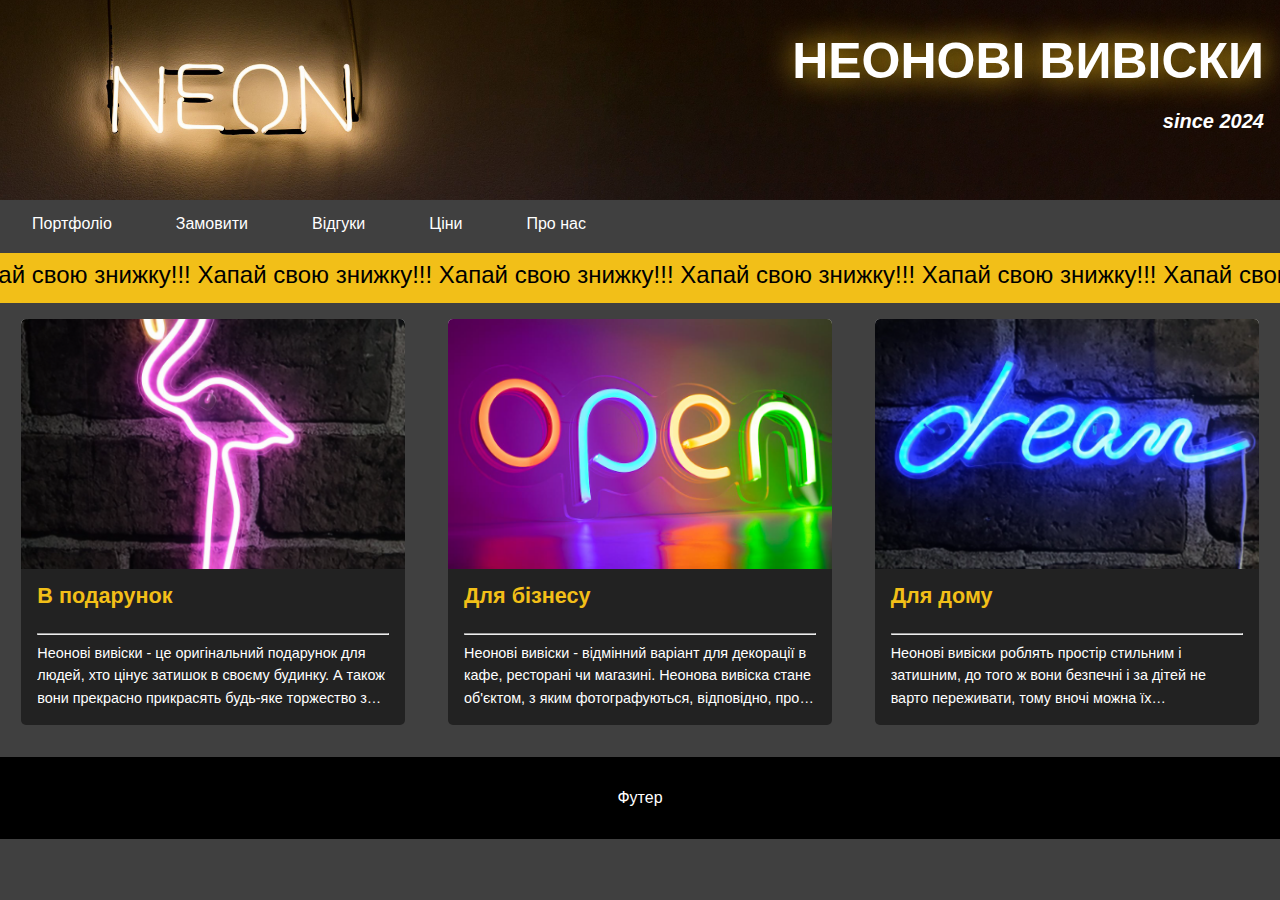
<file: index.html>
<!DOCTYPE html>
<html>
<head>
	<meta charset="utf-8">
	<meta name="viewport" content="width=device-width, initial-scale=1">
	<title>Neon Store</title>
	<!--<link href="https://cdn.jsdelivr.net/npm/bootstrap@5.3.2/dist/css/bootstrap.min.css" rel="stylesheet" integrity="sha384-T3c6CoIi6uLrA9TneNEoa7RxnatzjcDSCmG1MXxSR1GAsXEV/Dwwykc2MPK8M2HN" crossorigin="anonymous">-->
	<link rel="stylesheet" type="text/css" href="css/style.css">
	<script defer type="text/javascript" src="app/script.js"></script>
</head>
<body>
	<div class="container">
		<header class="header">
			<h1 class="header__title">Неонові вивіски</h1>
			<h3 class="header__title1">since 2024</h3>
		</header>
		<nav class="sort" id="sort">
			<div class="burger" onclick="toggleMobileMenu()">
				<div class="burger__bar"></div>
				<div class="burger__bar"></div>
				<div class="burger__bar"></div>
			</div>
			<a class="sort__item" href="portfolio.html">Портфоліо</a>
			<a class="sort__item" href="blog.html">Замовити</a>
			<a class="sort__item" href="response.html">Відгуки</a>
			<a class="sort__item" href="cooperation.html">Ціни</a>
			<a class="sort__item" href="about.html">Про нас</a>
		</nav>
		<main class="content">
			<article class="slide">
    			<div class="text" onclick="showDiscountAlert()">Хапай свою знижку!!! Хапай свою знижку!!! Хапай свою знижку!!! Хапай свою знижку!!! Хапай свою знижку!!! Хапай свою знижку!!! Хапай свою знижку!!! Хапай свою знижку!!! Хапай свою знижку!!! Хапай свою знижку!!! Хапай свою знижку!!! Хапай свою знижку!!! Хапай свою знижку!!! Хапай свою знижку!!! Хапай свою знижку!!! Хапай свою знижку!!! Хапай свою знижку!!! Хапай свою знижку!!! Хапай свою знижку!!! Хапай свою знижку!!! Хапай свою знижку!!! Хапай свою знижку!!! Хапай свою знижку!!! Хапай свою знижку!!! Хапай свою знижку!!! Хапай свою знижку!!! Хапай свою знижку!!! Хапай свою знижку!!! Хапай свою знижку!!! Хапай свою знижку!!!</div>
			</article>
			<article class="card">
				<header class="card__header1"></header>
				<section class="card__content">
					<p><h2 class="card__title">В подарунок</h2></p>
					<hr>
					<p>Неонові вивіски - це оригінальний подарунок для людей, хто цінує затишок в своєму будинку. А також вони прекрасно прикрасять будь-яке торжество з фотозоні.</p>
				</section>
			</article>
			<article class="card">
				<header class="card__header2"></header>
				<section class="card__content">
					<p><h2 class="card__title">Для бізнесу</h2></p>
					<hr>
					<p>Неонові вивіски - відмінний варіант для декорації в кафе, ресторані чи магазині. Неонова вивіска стане об'єктом, з яким фотографуються, відповідно, про вас більше дізнаються!</p>
				</section>
			</article>
			<article class="card">
				<header class="card__header3"></header>
				<section class="card__content">
					<p><h2 class="card__title">Для дому</h2></p>
					<hr>
					<p>Неонові вивіски роблять простір стильним і затишним, до того ж вони безпечні і за дітей не варто переживати, тому вночі можна їх використовувати в якості свічника в дитячій кімнаті.</p>
				</section>
			</article>
		</main>
		<footer class="footer">Футер</footer>
	</div>
	<script type="text/javascript">
		const nav = document.getElementById('sort');

		function toggleMobileMenu() {
			nav.classList.toggle('open');
		}
	</script>
</body>
</html>
</file>
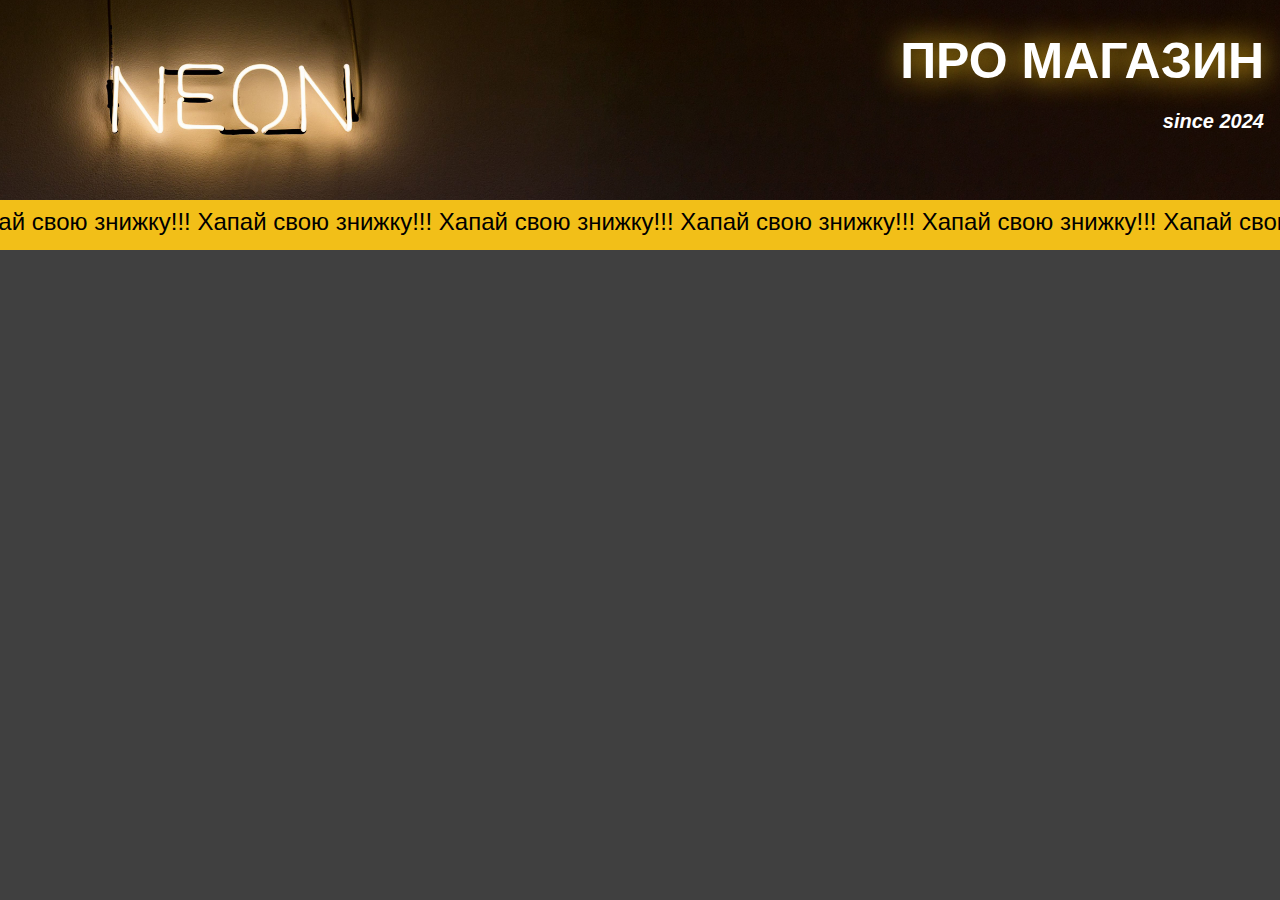
<file: about.html>
<!DOCTYPE html>
<html>
<head>
	<meta charset="utf-8">
	<meta name="viewport" content="width=device-width, initial-scale=1">
	<title>Про нас</title>
	<link rel="stylesheet" type="text/css" href="css/about.css">
	<link rel="stylesheet" type="text/css" href="css/style.css">
	<script defer type="text/javascript" src="app/script.js"></script>
</head>
<body>
	<div class="container">
		<header class="header">
			<h1 class="header__title">Про магазин</h1>
			<h3 class="header__title1">since 2024</h3>
		</header>
	</div>
	<article class="slide">
    	<div class="text" onclick="showDiscountAlert()">Хапай свою знижку!!! Хапай свою знижку!!! Хапай свою знижку!!! Хапай свою знижку!!! Хапай свою знижку!!! Хапай свою знижку!!! Хапай свою знижку!!! Хапай свою знижку!!! Хапай свою знижку!!! Хапай свою знижку!!! Хапай свою знижку!!! Хапай свою знижку!!! Хапай свою знижку!!! Хапай свою знижку!!! Хапай свою знижку!!! Хапай свою знижку!!! Хапай свою знижку!!! Хапай свою знижку!!! Хапай свою знижку!!! Хапай свою знижку!!! Хапай свою знижку!!! Хапай свою знижку!!! Хапай свою знижку!!! Хапай свою знижку!!! Хапай свою знижку!!! Хапай свою знижку!!! Хапай свою знижку!!! Хапай свою знижку!!! Хапай свою знижку!!! Хапай свою знижку!!!</div>
	</article>
	<br>
	<iframe width="560" height="315" src="https://www.youtube.com/embed/4K0B_WV1dv0" frameborder="0" allowfullscreen></iframe>
</body>
</html>
</file>
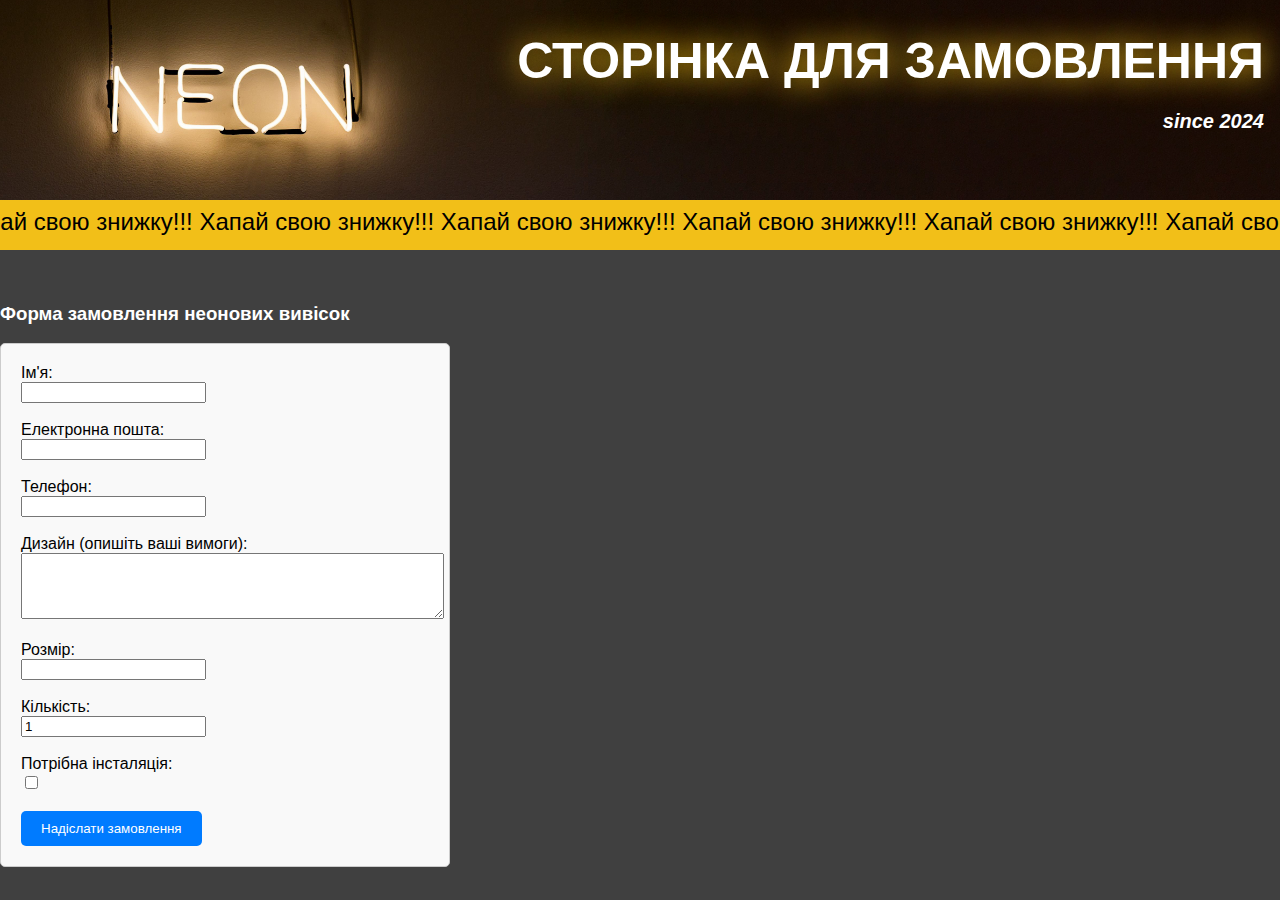
<file: blog.html>
<!DOCTYPE html>
<html>
<head>
	<meta charset="utf-8">
	<meta name="viewport" content="width=device-width, initial-scale=1">
	<title>Замовлення</title>
	<link rel="stylesheet" type="text/css" href="css/blog.css">
    <link rel="stylesheet" type="text/css" href="css/style.css">
    <script defer type="text/javascript" src="app/script.js"></script>
</head>
<body>
	<div class="container">
		<header class="header">
			<h2 class="header__title">Сторінка для замовлення</h2>
			<h3 class="header__title1">since 2024</h3>
		</header>
	</div>
    <article class="slide">
        <div class="text" onclick="showDiscountAlert()">Хапай свою знижку!!! Хапай свою знижку!!! Хапай свою знижку!!! Хапай свою знижку!!! Хапай свою знижку!!! Хапай свою знижку!!! Хапай свою знижку!!! Хапай свою знижку!!! Хапай свою знижку!!! Хапай свою знижку!!! Хапай свою знижку!!! Хапай свою знижку!!! Хапай свою знижку!!! Хапай свою знижку!!! Хапай свою знижку!!! Хапай свою знижку!!! Хапай свою знижку!!! Хапай свою знижку!!! Хапай свою знижку!!! Хапай свою знижку!!! Хапай свою знижку!!! Хапай свою знижку!!! Хапай свою знижку!!! Хапай свою знижку!!! Хапай свою знижку!!! Хапай свою знижку!!! Хапай свою знижку!!! Хапай свою знижку!!! Хапай свою знижку!!! Хапай свою знижку!!!</div>
    </article>
	<br>
	 <h3>Форма замовлення неонових вивісок</h3>
    <form class="form" action="mail/submit_order.php" method="post">
        <label class="label" for="name">Ім'я:</label><br>
        <input class="input" type="text" id="name" name="name" required><br><br>

        <label class="label" for="email">Електронна пошта:</label><br>
        <input class="input" type="email" id="email" name="email" required><br><br>

        <label class="label" for="phone">Телефон:</label><br>
        <input class="input" type="tel" id="phone" name="phone" required><br><br>

        <label class="label" for="design">Дизайн (опишіть ваші вимоги):</label><br>
        <textarea class="textarea" id="design" name="design" rows="4" cols="50"></textarea><br><br>

        <label class="label" for="size">Розмір:</label><br>
        <input class="input" type="text" id="size" name="size"><br><br>

        <label class="label" for="quantity">Кількість:</label><br>
        <input class="input" type="number" id="quantity" name="quantity" min="1" value="1"><br><br>

        <label class="label" for="installation">Потрібна інсталяція:</label><br>
        <input class="input" type="checkbox" id="installation" name="installation"><br><br>

        <input class="input" type="submit" value="Надіслати замовлення">
    </form>
    <br>
</body>
</html>
</file>
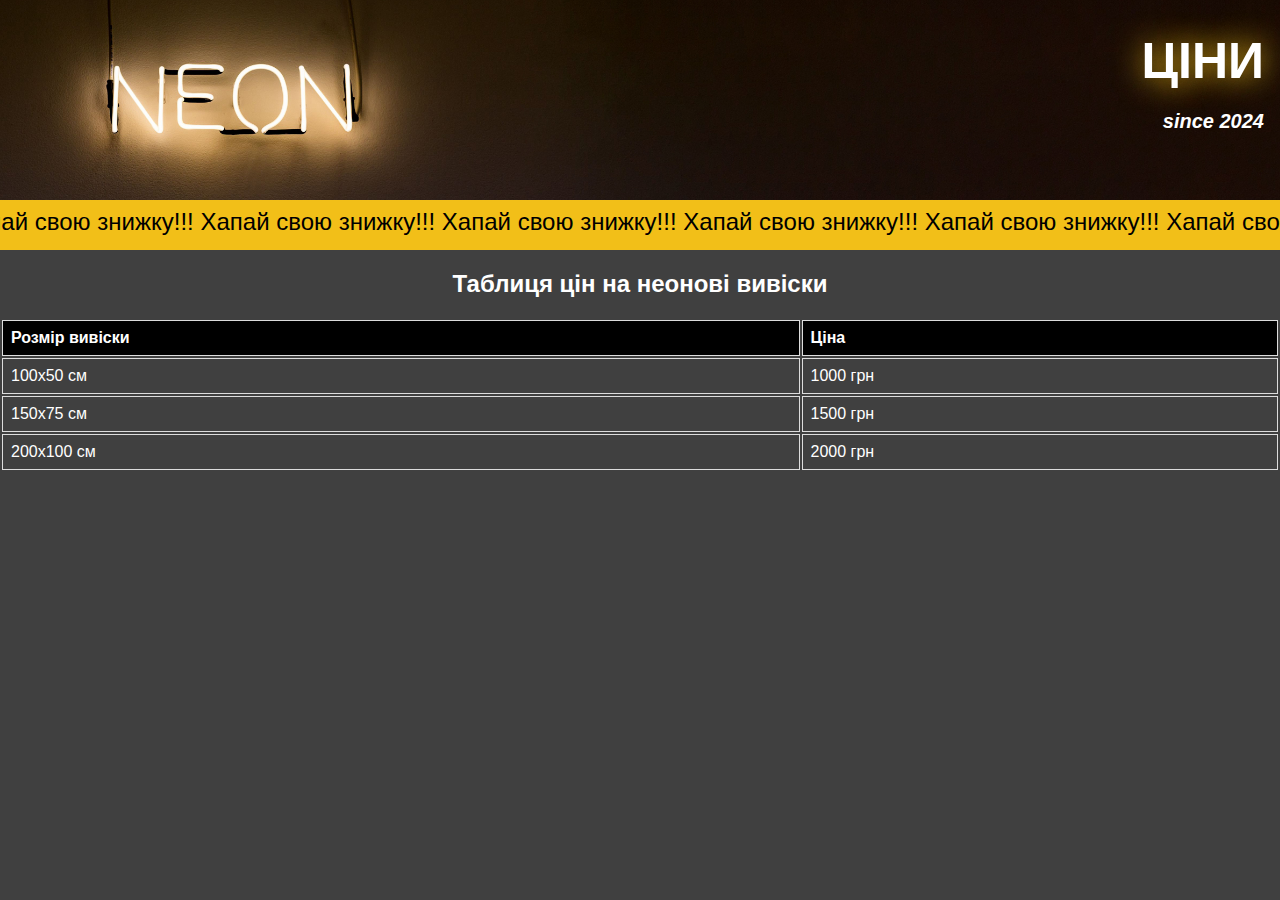
<file: cooperation.html>
<!DOCTYPE html>
<html>
<head>
	<meta charset="utf-8">
	<meta name="viewport" content="width=device-width, initial-scale=1">
	<title>Ціни</title>
	<link rel="stylesheet" type="text/css" href="css/cooperation.css">
  <link rel="stylesheet" type="text/css" href="css/style.css">
  <script defer type="text/javascript" src="app/script.js"></script>
</head>
<body>
	<div class="container">
		<header class="header">
			<h1 class="header__title">Ціни</h1>
			<h3 class="header__title1">since 2024</h3>
		</header>
	</div>
  <article class="slide">
    <div class="text" onclick="showDiscountAlert()">Хапай свою знижку!!! Хапай свою знижку!!! Хапай свою знижку!!! Хапай свою знижку!!! Хапай свою знижку!!! Хапай свою знижку!!! Хапай свою знижку!!! Хапай свою знижку!!! Хапай свою знижку!!! Хапай свою знижку!!! Хапай свою знижку!!! Хапай свою знижку!!! Хапай свою знижку!!! Хапай свою знижку!!! Хапай свою знижку!!! Хапай свою знижку!!! Хапай свою знижку!!! Хапай свою знижку!!! Хапай свою знижку!!! Хапай свою знижку!!! Хапай свою знижку!!! Хапай свою знижку!!! Хапай свою знижку!!! Хапай свою знижку!!! Хапай свою знижку!!! Хапай свою знижку!!! Хапай свою знижку!!! Хапай свою знижку!!! Хапай свою знижку!!! Хапай свою знижку!!!</div>
  </article>
	<h2 class="h2">Таблиця цін на неонові вивіски</h2>
<table class="table">
  <tr>
    <th class="thead">Розмір вивіски</th>
    <th class="thead">Ціна</th>
  </tr>
  <tr>
    <td class="td">100x50 см</td>
    <td class="td">1000 грн</td>
  </tr>
  <tr>
    <td class="td">150x75 см</td>
    <td class="td">1500 грн</td>
  </tr>
  <tr>
    <td class="td">200x100 см</td>
    <td class="td">2000 грн</td>
  </tr>
</table>
</body>
</html>
</file>
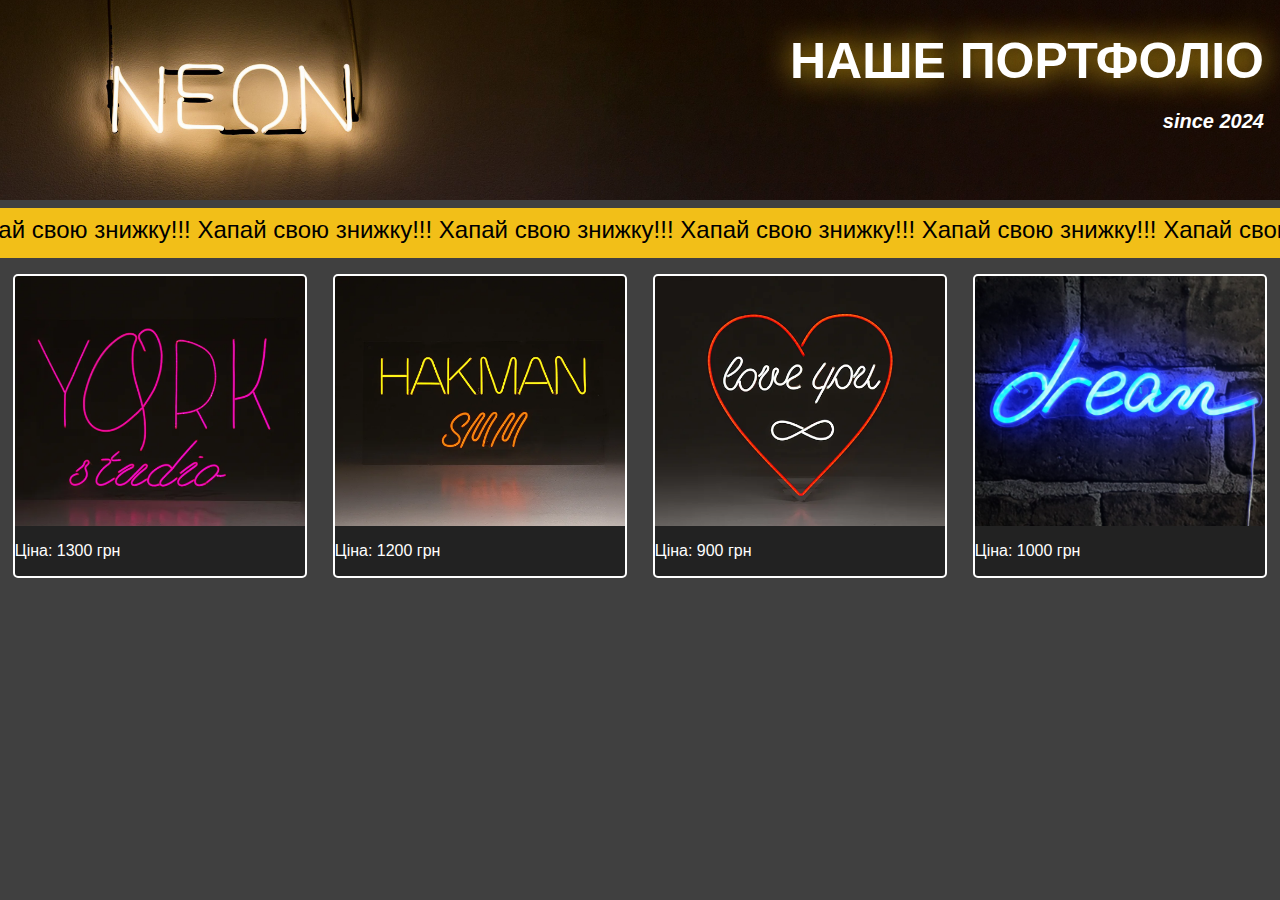
<file: portfolio.html>
<!DOCTYPE html>
<html>
<head>
	<meta charset="utf-8">
	<meta name="viewport" content="width=device-width, initial-scale=1">
	<title>Портфоліо</title>
	<link rel="stylesheet" type="text/css" href="css/portfolio.css">
	<script defer type="text/javascript" src="app/script.js"></script>
</head>
<body>
	<div class="container">
		<header class="header">
			<h1 class="header__title">Наше портфоліо</h1>
			<h3 class="header__title1">since 2024</h3>
		</header>
		<main class="content">
		<article class="slide">
    		<div class="text" onclick="showDiscountAlert()">Хапай свою знижку!!! Хапай свою знижку!!! Хапай свою знижку!!! Хапай свою знижку!!! Хапай свою знижку!!! Хапай свою знижку!!! Хапай свою знижку!!! Хапай свою знижку!!! Хапай свою знижку!!! Хапай свою знижку!!! Хапай свою знижку!!! Хапай свою знижку!!! Хапай свою знижку!!! Хапай свою знижку!!! Хапай свою знижку!!! Хапай свою знижку!!! Хапай свою знижку!!! Хапай свою знижку!!! Хапай свою знижку!!! Хапай свою знижку!!! Хапай свою знижку!!! Хапай свою знижку!!! Хапай свою знижку!!! Хапай свою знижку!!! Хапай свою знижку!!! Хапай свою знижку!!! Хапай свою знижку!!! Хапай свою знижку!!! Хапай свою знижку!!! Хапай свою знижку!!!</div>
		</article>
		<article class="card">
			<header class="card__header1"></header>
			<section class="card__content">
				<p>Ціна: 1300 грн</p>
			</section>
		</article>
		<article class="card">
			<header class="card__header2"></header>
			<section class="card__content">
				<p>Ціна: 1200 грн</p>
			</section>
		</article>
		<article class="card">
			<header class="card__header3"></header>
			<section class="card__content">
				<p>Ціна: 900 грн</p>
			</section>
		</article>
		<article class="card">
			<header class="card__header4"></header>
			<section class="card__content">
				<p>Ціна: 1000 грн</p>
			</section>
		</article>
		</main>
	</div>
</body>
</html>
</file>
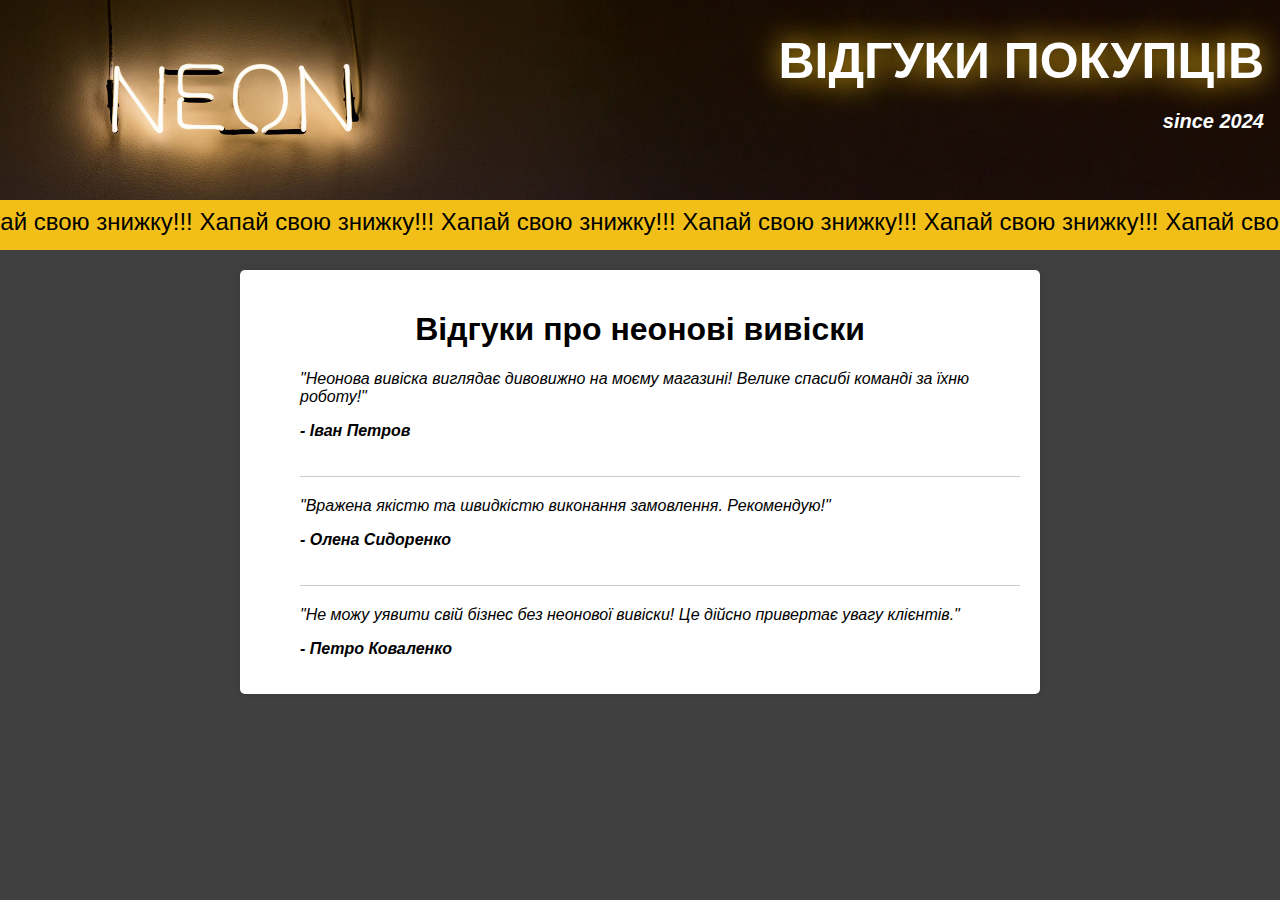
<file: response.html>
<!DOCTYPE html>
<html>
<head>
	<meta charset="utf-8">
	<meta name="viewport" content="width=device-width, initial-scale=1">
	<title>Відгуки</title>
	<link rel="stylesheet" type="text/css" href="css/response.css">
    <link rel="stylesheet" type="text/css" href="css/style.css">
    <script defer type="text/javascript" src="app/script.js"></script>
</head>
<body>
	<div class="container">
		<header class="header">
			<h1 class="header__title">Відгуки покупців</h1>
			<h3 class="header__title1">since 2024</h3>
		</header>
	</div>
    <article class="slide">
        <div class="text" onclick="showDiscountAlert()">Хапай свою знижку!!! Хапай свою знижку!!! Хапай свою знижку!!! Хапай свою знижку!!! Хапай свою знижку!!! Хапай свою знижку!!! Хапай свою знижку!!! Хапай свою знижку!!! Хапай свою знижку!!! Хапай свою знижку!!! Хапай свою знижку!!! Хапай свою знижку!!! Хапай свою знижку!!! Хапай свою знижку!!! Хапай свою знижку!!! Хапай свою знижку!!! Хапай свою знижку!!! Хапай свою знижку!!! Хапай свою знижку!!! Хапай свою знижку!!! Хапай свою знижку!!! Хапай свою знижку!!! Хапай свою знижку!!! Хапай свою знижку!!! Хапай свою знижку!!! Хапай свою знижку!!! Хапай свою знижку!!! Хапай свою знижку!!! Хапай свою знижку!!! Хапай свою знижку!!!</div>
    </article>
	<div class="container1">
        <h1 class="h1">Відгуки про неонові вивіски</h1>
        <ul>
            <li class="testimonial">
                <p>"Неонова вивіска виглядає дивовижно на моєму магазині! Велике спасибі команді за їхню роботу!"</p>
                <p class="author">- Іван Петров</p>
            </li>
            <li class="testimonial">
                <p>"Вражена якістю та швидкістю виконання замовлення. Рекомендую!"</p>
                <p class="author">- Олена Сидоренко</p>
            </li>
            <li class="testimonial">
                <p>"Не можу уявити свій бізнес без неонової вивіски! Це дійсно привертає увагу клієнтів."</p>
                <p class="author">- Петро Коваленко</p>
            </li>
        </ul>
    </div>
</body>
</html>
</file>
<file: css/style.css>
@charset "UTF-8";
* {
  box-sizing: border-box;
}

body {
  margin: 0;
  padding: 0;
  font-family: Helvetica, sans-serif;
  color: white;
  background-color: rgb(64, 64, 64);
}

.container {
  display: grid;
  grid-template-columns: 25% auto;
  grid-template-rows: 200px;
  grid-auto-rows: auto;
  grid-template-areas: "hd hd" "nav nav" "main main" "footer footer";
}

.header {
  grid-area: hd;
  padding: 16px;
  background-image: url("../images/header.jpg");
  background-position: center left;
  background-size: cover;
  background-repeat: no-repeat;
}

.header__title {
  text-transform: uppercase;
  text-shadow: 0px 0px 30px rgb(242, 191, 24);
  color: white;
  font-size: 50px;
  margin-bottom: 0px;
  margin-top: 16px;
  text-align: right;
}

.header__title1 {
  color: white;
  margin-right: 0px;
  text-align: right;
  font-style: italic;
  font-size: 20px;
  text-align: right;
}

.sort {
  grid-area: nav;
  display: flex;
}

.sort__label,
.sort__item {
  padding: 0 32px;
  line-height: 3rem;
  text-decoration: none;
  color: white;
  border-bottom: 5px solid transparent;
}

.sort__item:hover {
  background-color: #0F0D0E;
  border-bottom-color: rgb(242, 191, 24);
  color: rgb(242, 191, 24);
}

.sort__item:active{
  background-color: #FFFFFF;
  border-bottom-color: rgb(242, 191, 24);
  color: rgb(0, 0, 0);
}

.slide {
  width: 100%;
  height: 50px;
  background-color: rgb(242, 191, 24);
  margin-bottom: 16px;
  overflow: hidden;
  position: relative;
}
.text {
  position: absolute;
  white-space: nowrap;
  margin-top: 8px;
  font-size: 24px;
  color: black;
  cursor: pointer;
}

.content {
  grid-area: main;
  display: flex;
  justify-content: space-around;
  flex-wrap: wrap;
}

.card {
  width: 30%;
  height: auto;
  overflow: hidden;
  margin-bottom: 32px;
  background-color: #222;
  -webkit-border-radius: 5px;
  -moz-border-radius: 5px;
  -ms-border-radius: 5px;
  border-radius: 5px;
  overflow: hidden;
  transition: box-shadow 0.25s transform 0.25s;
}

.card:hover {
  box-shadow: 0 0.5rem 0.5rem -0.4rem rgb(242, 191, 24);
  transform: translateY(-0.25rem);
}

.card__header1 {
  position: relative;
  height: 250px;
  overflow: hidden;
  background-color: #FFFFFF;
  background-image: url("../images/card3.PNG");
  background-position: center center;
  background-size: cover;
  background-repeat: no-repeat;
  padding: 0px;
}

.card__header2 {
  position: relative;
  height: 250px;
  overflow: hidden;
  background-color: #FFFFFF;
  background-image: url("../images/card2.PNG");
  background-position: center center;
  background-size: cover;
  background-repeat: no-repeat;
  padding: 0px;
}

.card__header3 {
  position: relative;
  height: 250px;
  overflow: hidden;
  background-color: #FFFFFF;
  background-image: url("../images/card1.PNG");
  background-position: center center;
  background-size: cover;
  background-repeat: no-repeat;
  padding: 0px;
}

.card__title {
  margin-top: 0;
  left: 16px;
  bottom: 32px;
  font-weight: 900;
  color: rgb(242, 191, 24);
}

.card__info {
  left: 16px;
  bottom: 16px;
}

.card__content {
  padding: 16px;
  font-size: 0.9rem;
  line-height: 1.4rem;
}

.card__content p {
  margin: 0;
  overflow: hidden;
  display: -webkit-box;
  -webkit-line-clamp: 3;
  -webkit-box-orient: vertical;
}

.footer {
  grid-area: footer;
  padding: 32px;
  background-color: rgb(0, 0, 0);
  text-align: center;
}

.burger {
  display: none;
}

.burger__bar {
  width: 25px;
  height: 3px;
  margin: 5px auto;
  background-color: white;
}

@media only screen and (max-width: 768px) {
  .container {
    grid-template-columns: auto;
    grid-template-rows: 100px;
    grid-template-areas: "hd hd" "nav nav" "main main" "footer footer";
  }
  .header {
    font-size: 20px;
    padding: 0;
  }
  .header__title {
    font-size: 20px;
    margin-bottom: 0px;
    margin-right: 10px;
    margin-top: 20px;
  }
  .header__title1 {
    margin-right: 10px;
    font-size: 10px;
  }
  .sort {
    padding: 16px;
    flex-direction: column;
    align-items: flex-start;
    height: fit-content;
  }
  .sort .sort__label,
  .sort .sort__item {
    display: none;
  }
  .sort.open .sort__label,
  .sort.open .sort__item {
    display: block;
    width: 100%;
    padding: 0;
  }
  .sidebar {
    display: none;
  }
  .card {
    width: 60%;
    margin: 0 5px 5px 5px;
  }
  .burger {
    display: inline-block;
  }
}

/*# sourceMappingURL=style.css.map */
</file>
<file: css/about.css>
@charset "UTF-8";
* {
  box-sizing: border-box;
}

body {
  margin: 0;
  padding: 0;
  background-color: rgb(64, 64, 64);
}

.container {
  display: grid;
  grid-template-columns: 25% auto;
  grid-template-rows: 200px;
  grid-auto-rows: auto;
  grid-template-areas: "hd hd" "main main" "footer footer";
  font-family: Helvetica, sans-serif;
}

.header {
  grid-area: hd;
  padding: 16px;
  background-image: url("../images/header.jpg");
  background-position: center left;
  background-size: cover;
  background-repeat: no-repeat;
}

.header__title {
  text-transform: uppercase;
  text-shadow: 0px 0px 30px rgb(242, 191, 24);
  color: white;
  font-size: 50px;
  margin-bottom: 0px;
  margin-top: 16px;
  text-align: right;
  font-family: Helvetica, sans-serif;
}

.header__title1 {
  color: white;
  margin-right: 0px;
  text-align: right;
  font-style: italic;
  font-size: 20px;
  text-align: right;
  font-family: Helvetica, sans-serif;
  color: white;
}
</file>
<file: css/blog.css>
@charset "UTF-8";
* {
  box-sizing: border-box;
}

body {
  margin: 0;
  padding: 0;
  font-family: Helvetica, sans-serif;
  color: white;
  background-color: rgb(64, 64, 64);
}

.container {
  display: grid;
  grid-template-columns: 25% auto;
  grid-template-rows: 200px;
  grid-auto-rows: auto;
  grid-template-areas: "hd hd" "main main" "footer footer";
}

.header {
  grid-area: hd;
  padding: 16px;
  background-image: url("../images/header.jpg");
  background-position: center left;
  background-size: cover;
  background-repeat: no-repeat;
}

.header__title {
  text-transform: uppercase;
  text-shadow: 0px 0px 30px rgb(242, 191, 24);
  color: white;
  font-size: 40px;
  margin-bottom: 0px;
  margin-top: 16px;
  text-align: right;
}

.header__title1 {
  color: white;
  margin-right: 0px;
  text-align: right;
  font-style: italic;
  font-size: 20px;
  text-align: right;
}

.form {
  width: 450px;
  padding: 20px;
  border: 1px solid #ccc;
  border-radius: 5px;
  background-color: #f9f9f9;
}
.label,
.input,
.textarea {
  color: black;
}
.input[type="submit"] {
  background-color: #007bff;
  color: #fff;
  border: none;
  padding: 10px 20px;
  border-radius: 5px;
  cursor: pointer;
}
.input[type="submit"]:hover {
  background-color: #0056b3;
}
</file>
<file: css/cooperation.css>
@charset "UTF-8";
* {
  box-sizing: border-box;
}

body {
  margin: 0;
  padding: 0;
  font-family: Helvetica, sans-serif;
  color: white;
  background-color: rgb(64, 64, 64);
}

.container {
  display: grid;
  grid-template-columns: 25% auto;
  grid-template-rows: 200px;
  grid-auto-rows: auto;
  grid-template-areas: "hd hd" "main main" "footer footer";
}

.header {
  grid-area: hd;
  padding: 16px;
  background-image: url("../images/header.jpg");
  background-position: center left;
  background-size: cover;
  background-repeat: no-repeat;
}

.header__title {
  text-transform: uppercase;
  text-shadow: 0px 0px 30px rgb(242, 191, 24);
  color: white;
  font-size: 40px;
  margin-bottom: 0px;
  margin-top: 16px;
  text-align: right;
}

.header__title1 {
  color: white;
  margin-right: 0px;
  text-align: right;
  font-style: italic;
  font-size: 20px;
  text-align: right;
}

.h2{
  text-align: center;
}
.table {
  width: 100%;
  margin-bottom: 20px;
}
.thead, 
.td {
  padding: 8px;
  text-align: left;
  border: 1px solid #ddd;
}
.thead {
  background-color: black;
}
</file>
<file: css/portfolio.css>
@charset "UTF-8";
* {
  box-sizing: border-box;
}

body {
  margin: 0;
  padding: 0;
  font-family: Helvetica, sans-serif;
  color: white;
  background-color: rgb(64, 64, 64);
}

.container {
  display: grid;
  grid-template-columns: 25% auto;
  grid-template-rows: 200px;
  grid-auto-rows: auto;
  grid-template-areas: "hd hd" "main main" "footer footer";
}

.content {
  grid-area: main;
  display: flex;
  justify-content: space-around;
  flex-wrap: wrap;
  padding-top: 8px;
}

.header {
  grid-area: hd;
  padding: 16px;
  background-image: url("../images/header.jpg");
  background-position: center left;
  background-size: cover;
  background-repeat: no-repeat;
}

.header__title {
  text-transform: uppercase;
  text-shadow: 0px 0px 30px rgb(242, 191, 24);
  color: white;
  font-size: 50px;
  margin-bottom: 0px;
  margin-top: 16px;
  text-align: right;
}

.header__title1 {
  color: white;
  margin-right: 0px;
  text-align: right;
  font-style: italic;
  font-size: 20px;
  text-align: right;
}

.slide {
  width: 100%;
  height: 50px;
  background-color: rgb(242, 191, 24);
  margin-bottom: 16px;
  overflow: hidden;
  position: relative;
}
.text {
  position: absolute;
  white-space: nowrap;
  margin-top: 8px;
  font-size: 24px;
  color: black;
  cursor: pointer;
}

.card {
  width: 23%;
  height: auto;
  overflow: hidden;
  margin-bottom: 32px;
  background-color: #222;
  -webkit-border-radius: 5px;
  -moz-border-radius: 5px;
  -ms-border-radius: 5px;
  border-radius: 5px;
  overflow: hidden;
  transition: box-shadow 0.25s transform 0.25s;
  border: 2px solid white;
}

.card:hover {
  box-shadow: 0 0.5rem 0.5rem -0.4rem rgb(242, 191, 24);
  transform: translateY(-0.25rem);
}

.card__header1 {
  position: relative;
  height: 250px;
  overflow: hidden;
  background-color: #FFFFFF;
  background-image: url("../images/portfolio1.PNG");
  background-position: center center;
  background-size: cover;
  background-repeat: no-repeat;
}

.card__header2 {
  position: relative;
  height: 250px;
  overflow: hidden;
  background-color: #FFFFFF;
  background-image: url("../images/portfolio2.PNG");
  background-position: center center;
  background-size: cover;
  background-repeat: no-repeat;
}

.card__header3 {
  position: relative;
  height: 250px;
  overflow: hidden;
  background-color: #FFFFFF;
  background-image: url("../images/portfolio3.PNG");
  background-position: center center;
  background-size: cover;
  background-repeat: no-repeat;
}

.card__header4 {
  position: relative;
  height: 250px;
  overflow: hidden;
  background-color: #FFFFFF;
  background-image: url("../images/card1.PNG");
  background-position: center center;
  background-size: cover;
  background-repeat: no-repeat;
}
</file>
<file: css/response.css>
@charset "UTF-8";
* {
  box-sizing: border-box;
}

body {
  margin: 0;
  padding: 0;
  font-family: Helvetica, sans-serif;
  color: white;
  background-color: rgb(64, 64, 64);
}

.container {
  display: grid;
  grid-template-columns: 25% auto;
  grid-template-rows: 200px;
  grid-auto-rows: auto;
  grid-template-areas: "hd hd" "main main" "footer footer";
}

.header {
  grid-area: hd;
  padding: 16px;
  background-image: url("../images/header.jpg");
  background-position: center left;
  background-size: cover;
  background-repeat: no-repeat;
}

.header__title {
  text-transform: uppercase;
  text-shadow: 0px 0px 30px rgb(242, 191, 24);
  color: white;
  font-size: 40px;
  margin-bottom: 0px;
  margin-top: 16px;
  text-align: right;
}

.header__title1 {
  color: white;
  margin-right: 0px;
  text-align: right;
  font-style: italic;
  font-size: 20px;
  text-align: right;
}

.container1 {
  max-width: 800px;
  margin: 20px auto;
  padding: 20px;
  background-color: #fff;
  border-radius: 5px;
  box-shadow: 0 0 10px rgba(0, 0, 0, 0.1);
}

.h1 {
  text-align: center;
  color: black;
}

.testimonial {
  border-bottom: 1px solid #ccc;
  padding-bottom: 20px;
  margin-bottom: 20px;
}

.testimonial:last-child {
  border-bottom: none;
  margin-bottom: 0;
  padding-bottom: 0;
}

.testimonial p {
  font-style: italic;
  color: black;
}

.testimonial .author {
  font-weight: bold;
  color: black;
}
</file>
